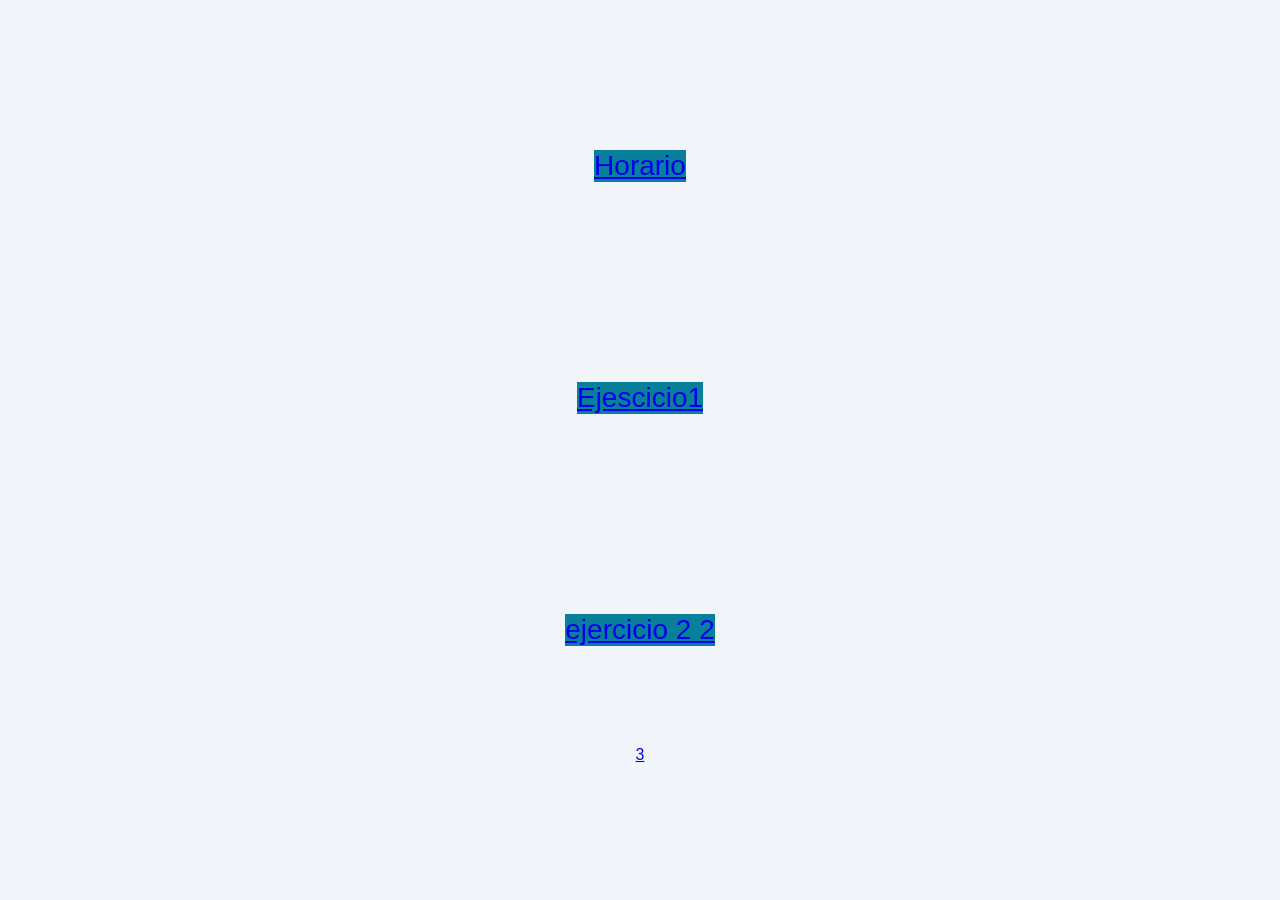
<file: projecte html/index.html>
<!DOCTYPE html>
<html>
    <head>
        <meta charset="utf-8">
        <meta http-equiv="X-UA-Compatible" content="IE=edge">
        <title>Pagina web</title>
        <meta name="author" content="Elias">
        <meta name="viewport" content="width=device-width, initial-scale=1">
        <link rel="stylesheet" href="./css/style.css">
    </head>
    <body>
    <a href="./html/horario.html" class="color">Horario</a>
    <br>
    <a href="./html/1.html" class="color">Ejescicio1</a>
    <br>
    <a href="./html/ejercicio2.html" class="color">ejercicio 2 2</a>
    <br>
    <a href="#" >3</a>

    </body>
</html>
</file>
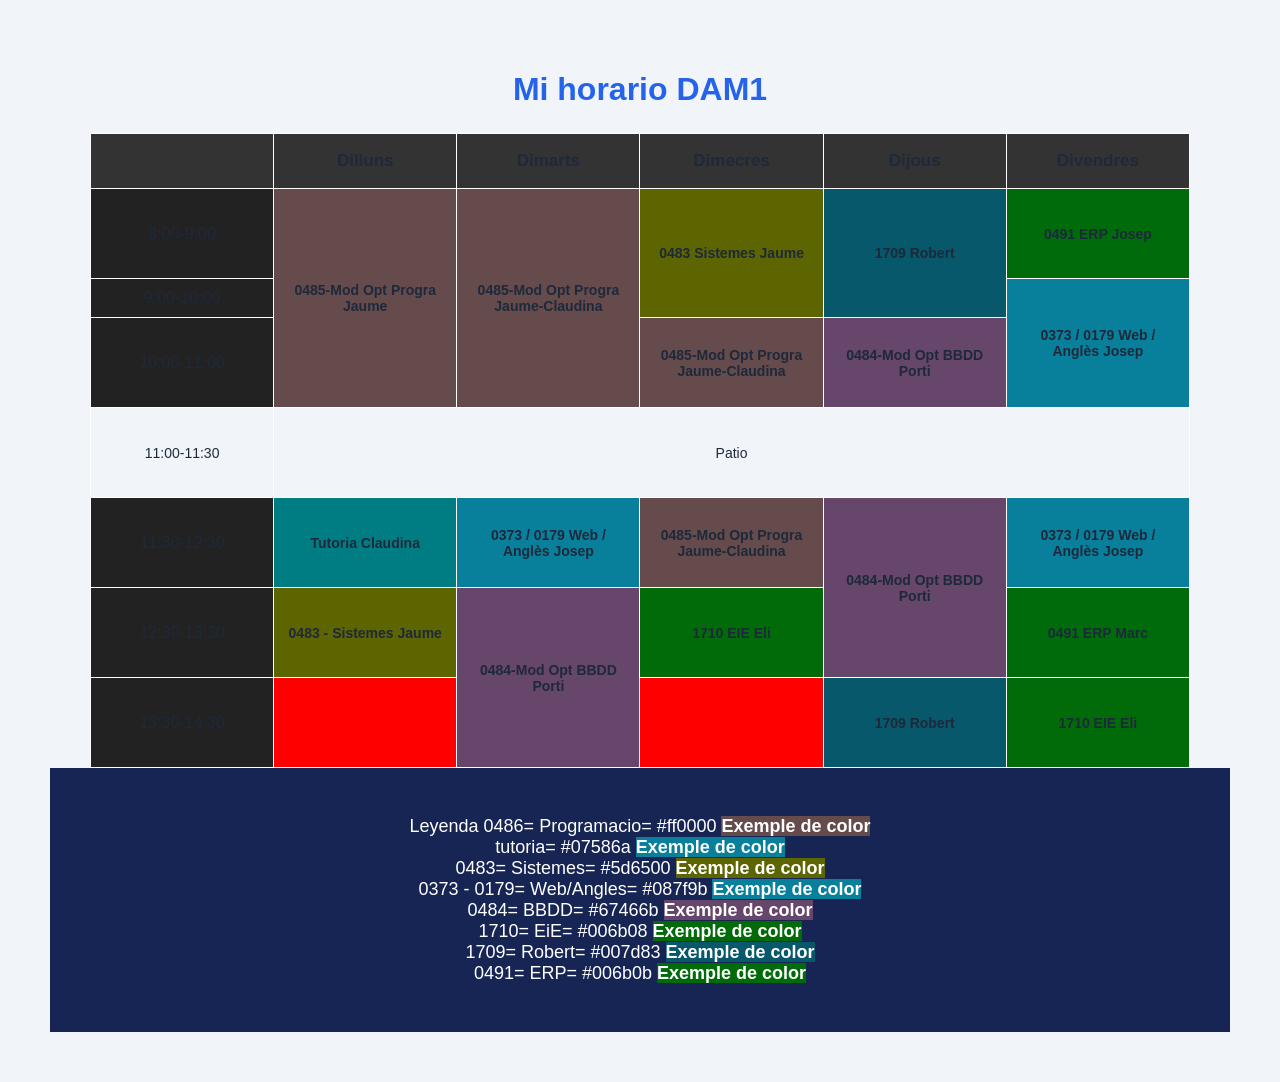
<file: projecte html/html/horario.html>
<!DOCTYPE html>
<html lang="ca">

<head>
    <meta charset="utf-8">
    <meta http-equiv="X-UA-Compatible" content="IE=edge">
    <title>Horario</title>
    <meta name="author" content="Elias">
    <meta name="viewport" content="width=device-width, initial-scale=1">
    <link rel="stylesheet" href="../css/style.css">
</head>

<body>
    <h1>Mi horario DAM1</h1>

    <table class="horario">
        <thead>
            <tr>
                <th></th>
                <th>Dilluns</th>
                <th>Dimarts</th>
                <th>Dimecres</th>
                <th>Dijous</th>
                <th>Divendres</th>
            </tr>
        </thead>

        <tbody>
            <tr>
                <th>8:00-9:00</th>

                <td class="marron" rowspan="3">
                    <b>0485-Mod Opt Progra Jaume</b>
                </td>

                <td class="marron" rowspan="3">
                    <b>0485-Mod Opt Progra Jaume-Claudina</b>
                </td>

                <td class="verde-amarillo" rowspan="2">
                    <b>0483 Sistemes Jaume</b>
                </td>

                <td class="azul" rowspan="2">
                    <b>1709 Robert</b>
                </td>

                <td class="verde">
                    <b>0491 ERP Josep</b>
                </td>
            </tr>

            <tr>
                <th>9:00-10:00</th>

                <td class="azul-claro" rowspan="2">
                    <b>0373 / 0179 Web / Anglès Josep</b>
                </td>
            </tr>

            <tr>
                <th>10:00-11:00</th>

                <td class="marron">
                    <b>0485-Mod Opt Progra Jaume-Claudina</b>
                </td>

                <td class="morado">
                    <b>0484-Mod Opt BBDD Porti</b>
                </td>


            </tr>
            <tr>
                <td>11:00-11:30</td>
                <td colspan="5">Patio</td>

            </tr>
            <tr class="separador">
                <th>11:30-12:30</th>

                <td class="turquesa">
                    <b>Tutoria Claudina</b>

                </td>

                <td class="azul-claro">
                    <b>0373 / 0179 Web / Anglès Josep</b>

                </td>

                <td class="marron">
                    <b>0485-Mod Opt Progra Jaume-Claudina</b>

                </td>

                <td class="morado" rowspan="2">
                    <b>0484-Mod Opt BBDD Porti</b>
                </td>

                <td class="azul-claro">
                    <b>0373 / 0179 Web / Anglès Josep</b>

                </td>
            </tr>

            <tr>
                <th>12:30-13:30</th>

                <td class="verde-amarillo">
                    <b>0483 - Sistemes Jaume</b>
                </td>

                <td class="morado" rowspan="2">
                    <b>0484-Mod Opt BBDD Porti</b>

                </td>

                <td class="verde-oscuro">
                    <b>1710 EIE Eli</b>

                </td>


                </td>

                <td class="verde">
                    <b>0491 ERP Marc</b>

                </td>
            </tr>

            <tr>
                <th>13:30-14:30</th>

                <td class="vacios"></td>


                <td class="vacios"></td>

                <td class="azul">
                    <b>1709 Robert</b>

                </td>

                <td class="verde-oscuro">
                    <b>1710 EIE Eli</b>

                </td>
            </tr>
        </tbody>
    </table>
</body>
<footer>
    <p class="center">Leyenda
        0486= Programacio= #ff0000 <b class="marron">Exemple de color</b> <br>
        tutoria= #07586a <b class="azul-claro">Exemple de color</b> <br>
        0483= Sistemes= #5d6500 <b class="verde-amarillo">Exemple de color</b> <br>
        0373 - 0179= Web/Angles= #087f9b <b class="azul-claro">Exemple de color</b> <br>
        0484= BBDD= #67466b <b class="morado">Exemple de color</b> <br>
        1710= EiE= #006b08 <b class="verde-oscuro">Exemple de color</b> <br>
        1709= Robert= #007d83 <b class="azul">Exemple de color</b> <br>
        0491= ERP= #006b0b <b class="verde">Exemple de color</b>

    </p>
</footer>

</html>
</file>
<file: projecte html/css/style.css>
* {
    box-sizing: border-box;
}

body {
    margin: 0;
    padding: 30px;
    background-color: #202020;
    color: white;
}

h1 {
    text-align: center;
    margin-bottom: 25px;
}

.color {
    font-size: 28px;
    display: inline-block;
    margin-top: 20px;
}

.horario {
    width: 100%;
    max-width: 1100px;
    margin: auto;
    border-collapse: collapse;
    table-layout: fixed;
}

.horario th,
.horario td {
    border: 1px solid white;
    text-align: center;
    padding: 10px;
}

.horario thead th {
    background-color: #333333;
    height: 55px;
    font-size: 17px;
}

.horario tbody th {
    background-color: #222222;
    width: 120px;
    font-weight: normal;
}

.horario td {
    height: 90px;
    font-size: 14px;
    vertical-align: middle;
}



.marron {
    background-color: #654b4b;
}

.verde-amarillo {
    background-color: #5d6500;
}

.azul {
    background-color: #07586a;
}

.verde {
    background-color: #006b0b;
}

.azul-claro {
    background-color: #087f9b;
}

.morado {
    background-color: #67466b;
}

.turquesa {
    background-color: #007d83;
}

.verde-oscuro {
    background-color: #006b08;
}

.vacio {
    background-color: #222222;
}



.separador th,
.separador td {
    border-top: 0;
}


.horario b {
    font-weight: bold;
}


.color {
    background-color: #087f9b;
    margin: 100px;
}

.vacios {
    background-color: #ff0000;
}
.center{
    text-align: center;
}


body {
    font-family: Arial, sans-serif;
    background-color: #f4f4f4;
    color: #333;
    text-align: center;
    padding: 50px;
}

h1 {
    color: #2563eb;
}

p {
    font-size: 18px;
}

body {
    margin: 0;
    font-family: Arial, sans-serif;
    background-color: #f1f5f9;
    color: #1e293b;
}

header {
    background-color: #166534;
    color: white;
    text-align: center;
    padding: 40px 20px;
}

header h1 {
    margin: 0;
    font-size: 40px;
}

main {
    max-width: 900px;
    margin: 30px auto;
    padding: 0 20px;
}

section {
    background-color: white;
    padding: 25px;
    margin-bottom: 25px;
    border-radius: 10px;
}

section h2 {
    color: #166534;
}

article {
    border-left: 5px solid #22c55e;
    padding-left: 20px;
    margin-top: 25px;
}

article h3 {
    color: #15803d;
}

footer {
    background-color: #172554;
    color: white;
    text-align: center;
    padding: 30px;
}

footer h2 {
    margin-top: 0;
}
</file>
